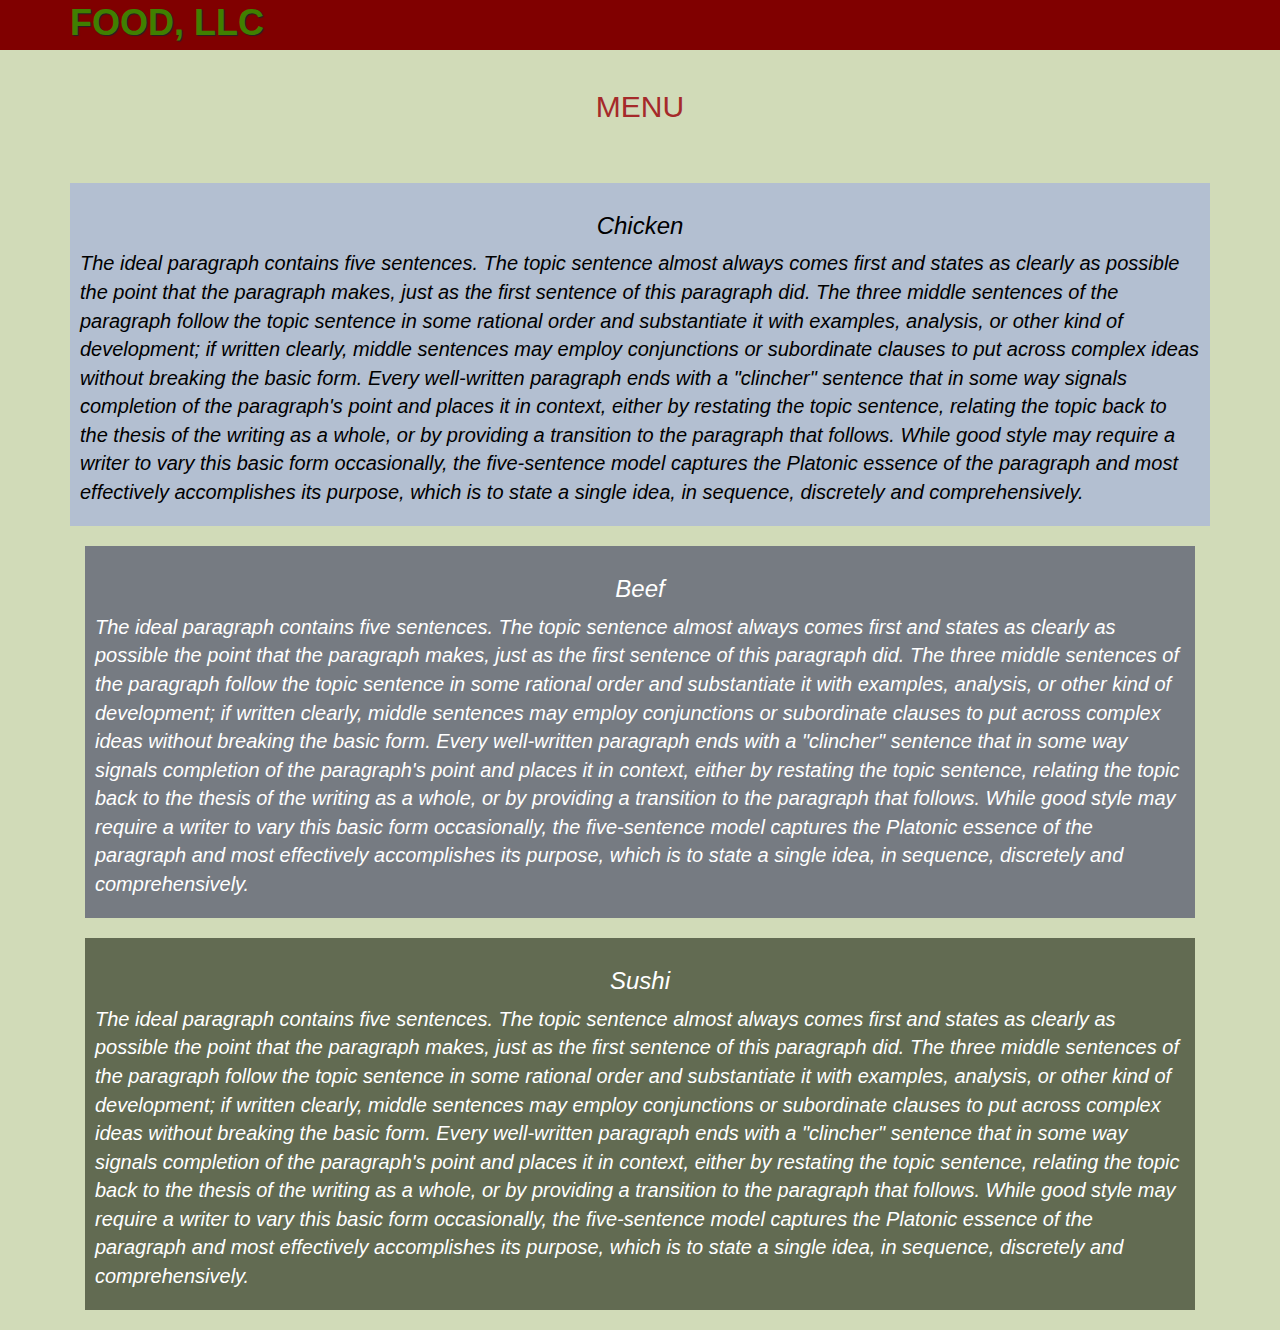
<file: site/model3/index.html>
<!DOCTYPE html>
<html lang="en">
<head>
<meta charset="utf-8">
<meta http-equiv="X-UA-compatible" content="IE=edge">
<meta name="viewport" content="width=device-width, initial-scale=1">

  <title>FOOD, LCC</title>
  <link rel="stylesheet" href="css/bootstrap.min.css">
  <link rel="stylesheet" href="css/styles.css">
  <link href="https://fonts.googleapis.com/css?family=Montserrat" rel="stylesheet">

</head>
<body>
<header>
<nav id="header-nav"  class="navbar navbar-default">
  <div class="container">
    <div class="navbar-header">
   
          <div class="navbar-brand">
            <a href="index.html"><h1>FOOD, LLC</h1></a>
    </div>
         <button type="button" class="navbar-toggle collapsed" data-toggle="collapse" data-target="#collapsable-nav" aria-expanded="false">
        <span class="sr-only">Toggle navigation</span>
        <span class="icon-bar"></span>
        <span class="icon-bar"></span>
        <span class="icon-bar"></span>
      </button>
    </div>
        <div id="collapsable-nav" class="collapse navbar-collapse">
          <ul class="nav navbar-nav navbar-right visible-xs-block">
          <li class="visible-xs active">
              <a href="index.html">
                <span class="glyphicon glyphicon-home"></span> Home</a>
            </li>
            <li><a href="#chicken">Chicken</a></li>
            <li><a href="#beef">Beef</a></li>
            <li><a href="#sushi">Sushi</a></li>
          </ul>
        </div><!-- /.navbar-collapse -->
      </div><!-- /.container-fluid -->
    </nav>
    </header>    
    <div class="container" id='header'>
      <h2>MENU</h2>
    </div>
    <div class="container" id='chicken'>
      <div class="row ">
        <div class="col-xs-12"> 
          <div class="card-body chicken">
            <h3 class='card-header'>Chicken</h3>
            <p>The ideal paragraph contains five sentences. The topic sentence almost always comes first and states as clearly as possible the point that the paragraph makes, just as the first sentence of this paragraph did. The three middle sentences of the paragraph follow the topic sentence in some rational order and substantiate it with examples, analysis, or other kind of development; if written clearly, middle sentences may employ conjunctions or subordinate clauses to put across complex ideas without breaking the basic form. Every well-written paragraph ends with a "clincher" sentence that in some way signals completion of the paragraph's point and places it in context, either by restating the topic sentence, relating the topic back to the thesis of the writing as a whole, or by providing a transition to the paragraph that follows. While good style may require a writer to vary this basic form occasionally, the five-sentence model captures the Platonic essence of the paragraph and most effectively accomplishes its purpose, which is to state a single idea, in sequence, discretely and comprehensively. </p>
          </div>
       <!-- </div> -->
        <div class=" col-xs-12">
          <div class="card-body beef" id='beef'>
            <h3 class='card-header'>Beef</h3>
            <p>The ideal paragraph contains five sentences. The topic sentence almost always comes first and states as clearly as possible the point that the paragraph makes, just as the first sentence of this paragraph did. The three middle sentences of the paragraph follow the topic sentence in some rational order and substantiate it with examples, analysis, or other kind of development; if written clearly, middle sentences may employ conjunctions or subordinate clauses to put across complex ideas without breaking the basic form. Every well-written paragraph ends with a "clincher" sentence that in some way signals completion of the paragraph's point and places it in context, either by restating the topic sentence, relating the topic back to the thesis of the writing as a whole, or by providing a transition to the paragraph that follows. While good style may require a writer to vary this basic form occasionally, the five-sentence model captures the Platonic essence of the paragraph and most effectively accomplishes its purpose, which is to state a single idea, in sequence, discretely and comprehensively. </p>
          </div>
        </div>
        <div class="col-xs-12">
          <div class="card-body sushi" id='sushi'>
            <h3 class='card-header'>Sushi</h3>
            <p>The ideal paragraph contains five sentences. The topic sentence almost always comes first and states as clearly as possible the point that the paragraph makes, just as the first sentence of this paragraph did. The three middle sentences of the paragraph follow the topic sentence in some rational order and substantiate it with examples, analysis, or other kind of development; if written clearly, middle sentences may employ conjunctions or subordinate clauses to put across complex ideas without breaking the basic form. Every well-written paragraph ends with a "clincher" sentence that in some way signals completion of the paragraph's point and places it in context, either by restating the topic sentence, relating the topic back to the thesis of the writing as a whole, or by providing a transition to the paragraph that follows. While good style may require a writer to vary this basic form occasionally, the five-sentence model captures the Platonic essence of the paragraph and most effectively accomplishes its purpose, which is to state a single idea, in sequence, discretely and comprehensively. </p>
          </div>
        </div>                
      </div>
    </div>

    <!-- jQuery (necessary for Bootstrap's JavaScript plugins) -->
    <script src="https://ajax.googleapis.com/ajax/libs/jquery/1.11.3/jquery.min.js"></script>
    <!-- Latest compiled and minified JavaScript -->
   <script src="https://maxcdn.bootstrapcdn.com/bootstrap/3.3.6/js/bootstrap.min.js" integrity="sha384-0mSbJDEHialfmuBBQP6A4Qrprq5OVfW37PRR3j5ELqxss1yVqOtnepnHVP9aJ7xS" crossorigin="anonymous"></script> 
  </body>
</html>
</file>
<file: site/model3/css/styles.css>
body {
	font-size: 16px;
	color-rendering: #fff;
	background-color: #d1dbb8;
	font-family: 'Montserrat' sans-serif;
}
/** header **/
#header-nav {
	background-color:  #800000;
	border-radius: 0;
	border: 0;
}
.navbar-brand  { 
	text-align: center;
padding-top: 10px;
 }
 .navbar-brand h1 { /* FOOD, LLC */
 	font-family: "italic" sans-serif;
 	color: #408000;
 	font-size: 1,6em;
 	text-transform: uppercase;
 	font-weight: bold;
 	text-shadow: 1px 1px 1px #222;
 	margin-top: 0; 
 	margin-bottom: 0;
 	line-height: .70;
 }

.navbar-brand a:hover, .navbar-brand a:focus {
  text-decoration: none;
}


#nav-list{
	margin-top: 10px;
}

#nav-list a{
	color: #951C49;
	text-align: center
}

#nav-list a:hover{
	color: Blue;
}
#header{
	text-align: center;
	margin-bottom: 50px;
	color: brown;
	font-weight: bold;
	font-size: 24px;
}
.card-header{
	text-align: center;	
}

.sushi{
	background-color: #626b52;
	color: white;
	padding: 10px;
	margin-bottom: 20px;
	font-size: 20px;
	font-style: italic;
}
.beef{
	background-color: #767b82;
	color: white;
	padding: 10px;
	margin-bottom: 20px;
	font-size: 20px;
	font-style: italic;
}
.chicken{
	background-color: #b3bfd1;
	color: black;
	padding: 10px;
	margin-bottom: 20px;
	font-size: 20px;
	font-style: italic;
}
</file>
